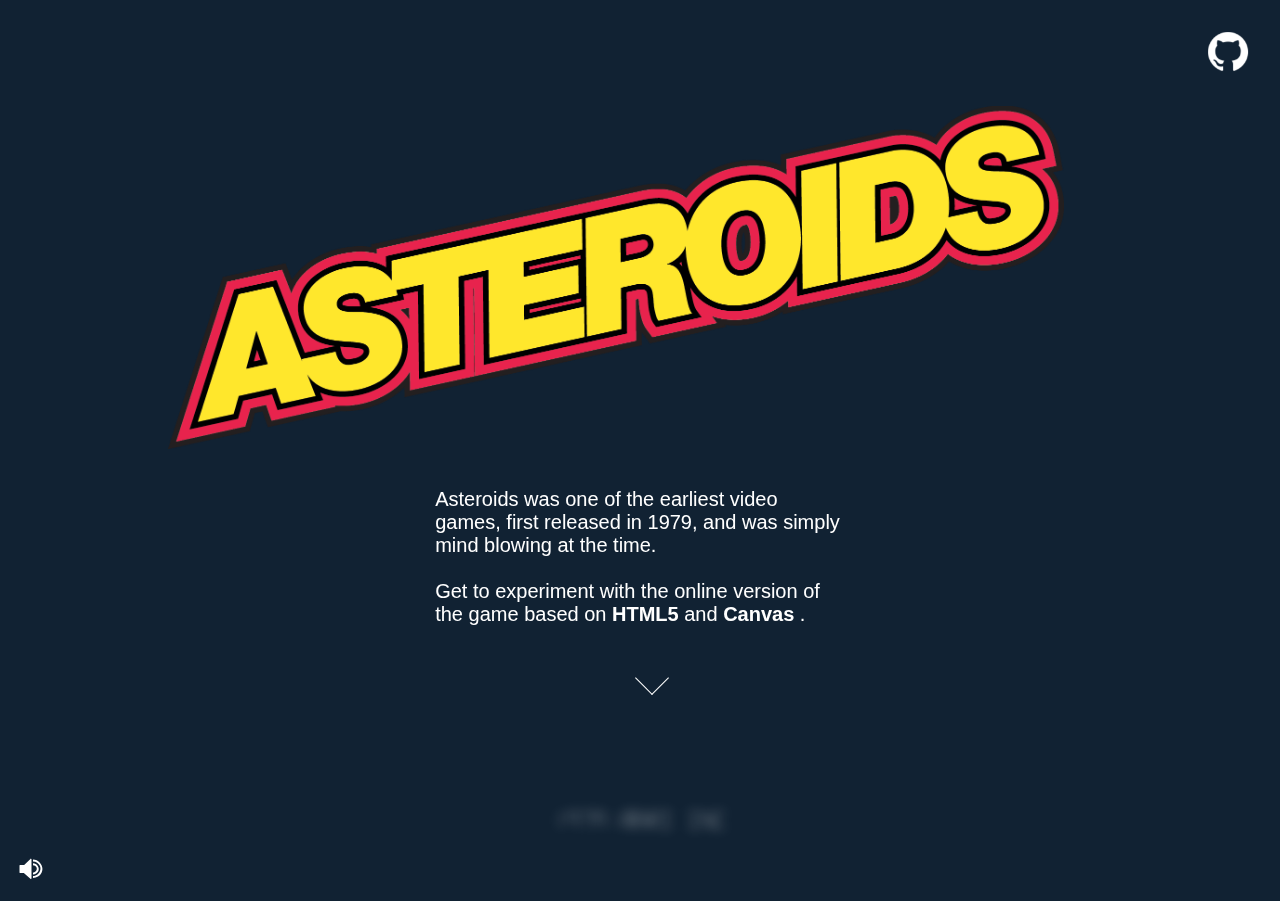
<file: index.html>
<!DOCTYPE html>
<html lang="en" dir="ltr">
  <head>
    <meta charset="utf-8">
    <link rel="stylesheet" href="css/style.css">
    <script src="js/component.js" charset="utf-8"></script>
    <script src="js/spaceship.js" charset="utf-8"></script>
    <script src="js/shot.js" charset="utf-8"></script>
    <script src="js/shot-by-spaceship.js" charset="utf-8"></script>
    <script src="js/shot-by-saucer.js" charset="utf-8"></script>
    <script src="js/attacker.js" charset="utf-8"></script>
    <script src="js/saucer.js" charset="utf-8"></script>
    <script src="js/asteroid.js" charset="utf-8"></script>
    <script src="js/ui.js" charset="utf-8"></script>
    <script src="js/player.js" charset="utf-8"></script>
    <script src="js/sound.js" charset="utf-8"></script>
    <script src="js/tools.js" charset="utf-8"></script>
    <script src="js/game.js" charset="utf-8"></script>
    <script src="js/app.js" charset="utf-8"></script>
    <title>Asteroids</title>
  </head>
  <body>
    <header>
      <div class="github-icon">
        <a href="https://github.com/aviv-alon/Asteroids"><img src="assets/images/GitHub-Mark-Light-64px.png" alt="github-logo"></a>
      </div>
    </header>


    <section class="info">
      <figure class="asteroid-logo">
        <img src="assets/images/asteroids_logo.png" alt="">
      </figure>

      <div class="text-about">
        <p>
          Asteroids was one of the earliest video games, first released in 1979, and was simply mind blowing at the time. <br> <br> Get to experiment with the online version of the game based on <strong> HTML5</strong>  and <strong> Canvas </strong>.
</p>
      </div>

    <a href="#" id="begin-game"><div class="scroll-down-icon"> </div></a>
    </section>

     <footer class="footer">
            <div class="volume is-active">
                <div class="volume-icon volume-icon--off">
                    <svg xmlns="http://www.w3.org/2000/svg" viewBox="0 0 30 30">
                      <path fill="#FFF" fill-rule="evenodd" d="M8.895 10.31L3.293 4.706l1.414-1.414 22 22-1.414 1.414-3.79-3.79a9.796 9.796 0 0 1-4.497 1.145l-.012-2c.871-.005.934-.043 1.339-.114a6.68 6.68 0 0 0 1.673-.528l-1.216-1.216a5.894 5.894 0 0 1-1.784.29l-.012-2h.085l-1.579-1.58V24.5c-.024.393-.487.636-.825.38L7.815 19l-3.875-.004c-.348-.063-.424-.224-.44-.496v-7A.529.529 0 0 1 4 11h4.177l.718-.69zM22.9 19.05c1.47-1.954 2.057-4.575 1.05-6.966-1.133-2.69-3.976-4.503-6.956-4.521l.012-2h.116c6.2.115 11.46 7.179 8.435 13.27a8.859 8.859 0 0 1-1.137 1.736l-1.52-1.52zm-2.579-2.58c.546-.955.685-2.127.132-3.242-.633-1.275-2.024-2.09-3.46-2.098l.013-2h.069c3.81.07 7.03 4.408 5.169 8.157-.12.242-.259.473-.413.693l-1.51-1.51zm-8.742-8.742L14.7 4.725c.19-.124.12-.105.347-.098.25.04.432.156.453.498v6.524l-3.92-3.921z"></path>
                    </svg>
                </div>

                <div class="volume-icon volume-icon--on">
                    <svg xmlns="http://www.w3.org/2000/svg" viewBox="0 0 30 30">
                      <g fill="#FFF" fill-rule="evenodd">
                        <path d="M15.047 4.627c.25.04.432.156.453.498V24.5c-.024.393-.487.636-.825.38L7.815 19l-3.875-.004c-.348-.063-.424-.224-.44-.496v-7A.529.529 0 0 1 4 11h4.177L14.7 4.725c.19-.124.12-.105.347-.098zm2.075.936c6.185.114 11.46 7.179 8.435 13.27-1.56 3.139-4.972 5.207-8.55 5.23l-.013-2c.871-.006.934-.044 1.339-.115 4.226-.733 7.39-5.656 5.617-9.864-1.133-2.69-3.976-4.503-6.956-4.521l.012-2h.116z"></path>
                        <path d="M17.075 9.13c3.81.07 7.03 4.408 5.169 8.157-.957 1.927-3.056 3.194-5.238 3.208l-.012-2c2.49-.015 4.692-2.785 3.459-5.267-.634-1.275-2.024-2.09-3.46-2.098l.013-2h.069z"></path>
                      </g>
                    </svg>
                </div>
            </div>
        </footer>

  </body>
</html>
</file>
<file: css/style.css>
@font-face {
  font-family: 'Hyperspace';
  src: url("../assets/fonts/Hyperspace.otf"); }
html {
  background-color: #123;
  color: white;
  font-family: "Hyperspace", "Arial"; }
  html body canvas {
    filter: blur(18px);
    -webkit-filter: blur(6px);
    transition: filter .10s ease-out;
    transition: filter .10s ease-out,-webkit-filter .10s ease-out;
    transition-delay: .7s;
    transition: -webkit-filter 1.10s ease-out; }
  html body canvas.is-active {
    -webkit-filter: blur(0);
    filter: blur(0);
    pointer-events: auto; }
  html body header {
    position: absolute;
    top: 0;
    right: 0;
    display: inline-block;
    text-align: right;
    height: 100px;
    z-index: 10; }
    html body header .github-icon img {
      position: inline-block;
      width: 40px;
      height: 40px;
      margin: 2rem; }
  html body section {
    position: absolute;
    top: 10vh;
    left: 10%;
    right: 10%;
    z-index: 10;
    z-index: 10;
    transition: opacity .4s ease-in-out,visibility .4s; }
    html body section .asteroid-logo img {
      width: 70vw; }
    html body section .text-about {
      font: 20px "American Typewriter", sans-serif;
      display: inline-block;
      margin-left: 30%;
      margin-right: 30%; }
    html body section .scroll-down-icon {
      margin-left: 50%;
      margin-top: 20px;
      width: 24px;
      height: 24px;
      border-left: 1px solid #fff;
      border-bottom: 1px solid #fff;
      -webkit-transform: rotate(-45deg);
      transform: rotate(-45deg);
      -webkit-animation: sdb04 2s infinite;
      animation: sdb04 2s infinite;
      box-sizing: border-box; }
@-webkit-keyframes sdb04 {
  0% {
    -webkit-transform: rotate(-45deg) translate(0, 0); }
  20% {
    -webkit-transform: rotate(-45deg) translate(-10px, 10px); }
  40% {
    -webkit-transform: rotate(-45deg) translate(0, 0); } }
@keyframes sdb04 {
  0% {
    transform: rotate(-45deg) translate(0, 0); }
  20% {
    transform: rotate(-45deg) translate(-10px, 10px); }
  40% {
    transform: rotate(-45deg) translate(0, 0); } }
  html body section.is-inactive {
    visibility: hidden;
    opacity: 0;
    pointer-events: none; }
  html body footer {
    position: absolute;
    bottom: 0;
    left: 0;
    z-index: 10;
    display: inline-block; }
    html body footer .volume {
      display: inline-block; }
      html body footer .volume .volume-icon {
        width: 30px;
        height: 30px;
        margin: 1rem; }
    html body footer .volume.is-active .volume-icon--off {
      display: none; }
    html body footer .volume.is-inactive .volume-icon--on {
      display: none; }

/*# sourceMappingURL=style.css.map */
</file>
